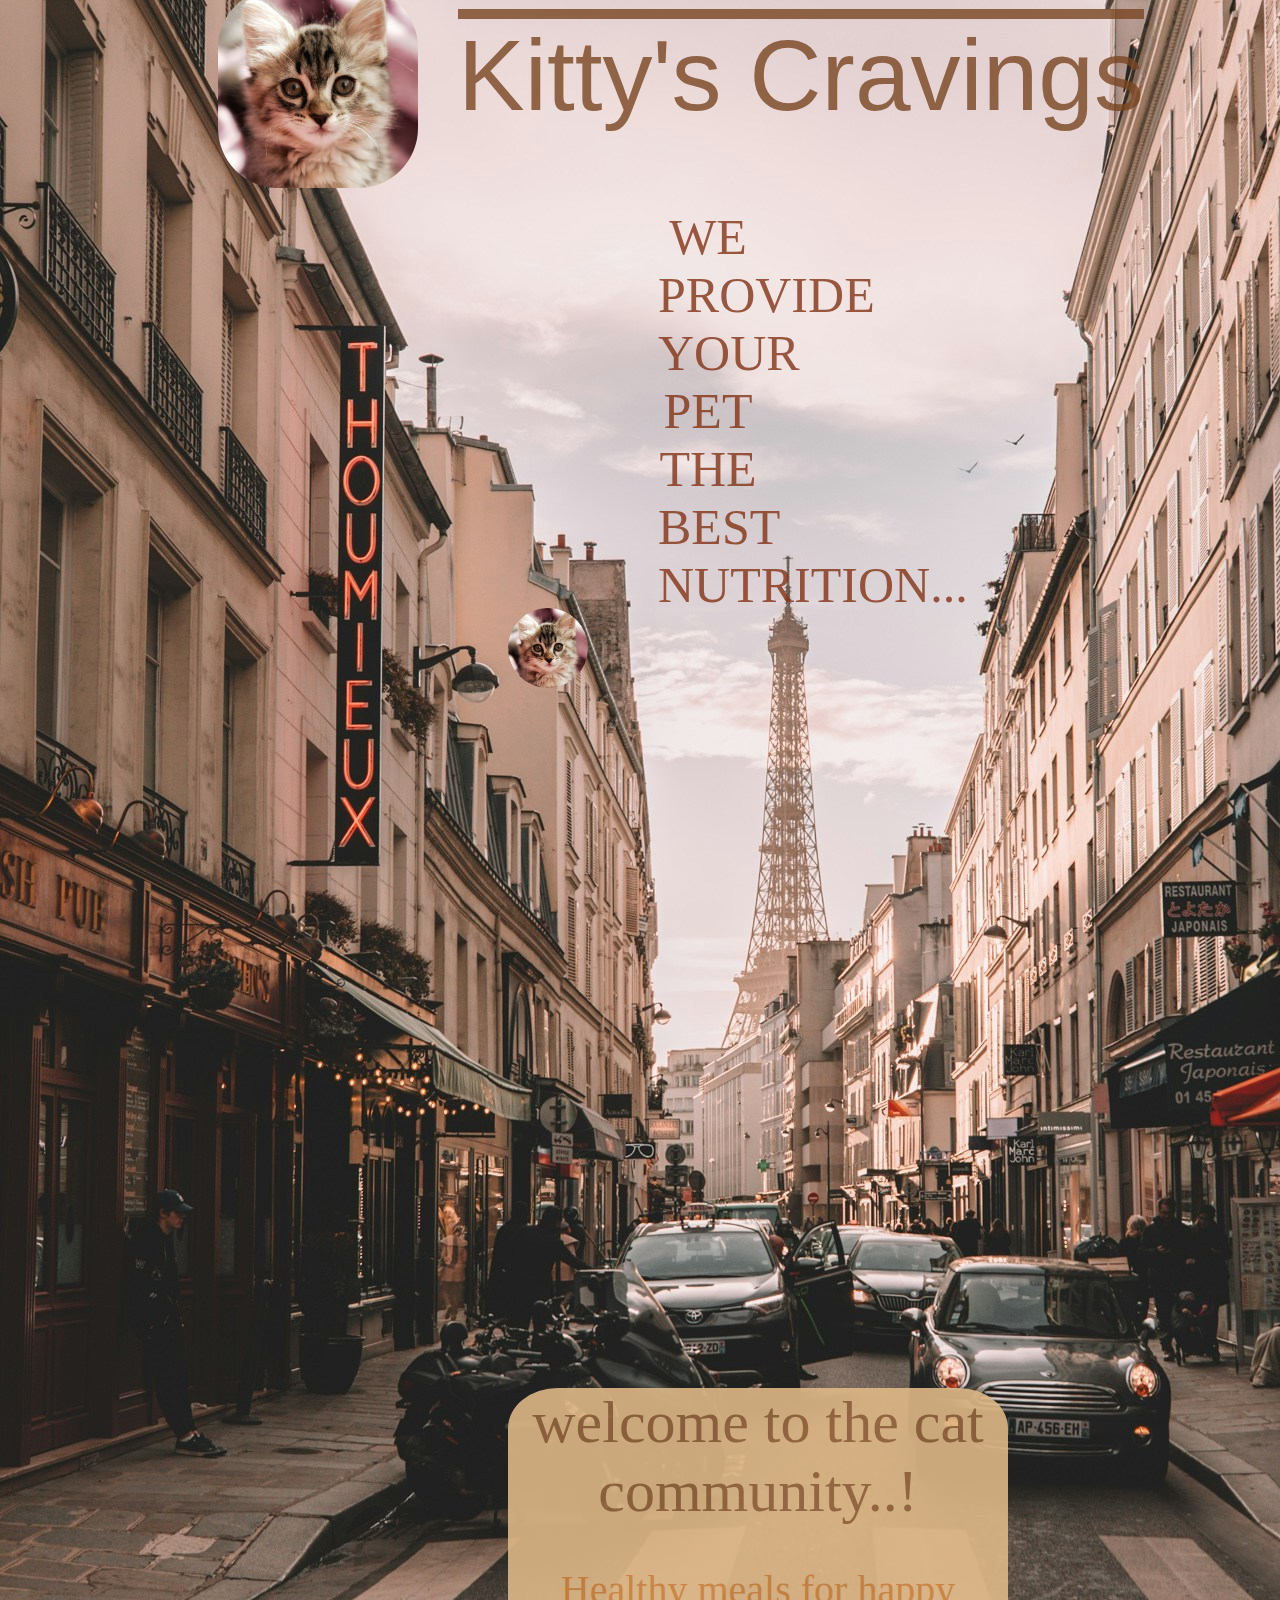
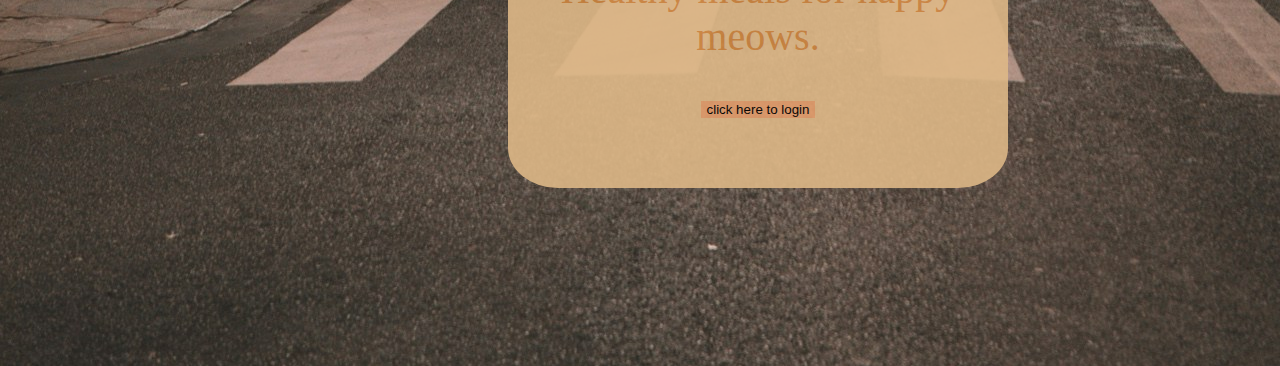
<file: cat world/index.html>
<!DOCTYPE html>
<html lang="en">
<head>
    <meta charset="UTF-8">
    <meta name="viewport" content="width=device-width, initial-scale=1.0">
    <title>Welcome page</title>
    <link rel="stylesheet" href="project_1.css">
</head>
<body>
    <img src="cat.jpg" alt="">
    <header id="topmost">Kitty's   Cravings</header>
   <div id="cat"> we provide your pet the best nutrition...</div>
   <div id="kitty"> 
    
   </div>
    
    <div id="login">
        <header id="welcome_head">Welcome to the CAT community..!</header>
        <div id="inside_login">
            <i class="fa-solid fa-cat"></i>
            

        <p>
        
        Healthy meals for happy meows.
        </p>
        <form action="2nd_page.html">
            
            <button >click here to login</button>
        </form>


       
        

        </div>
        <footer> </footer>


    </div>
    
</body>
</html>
</file>
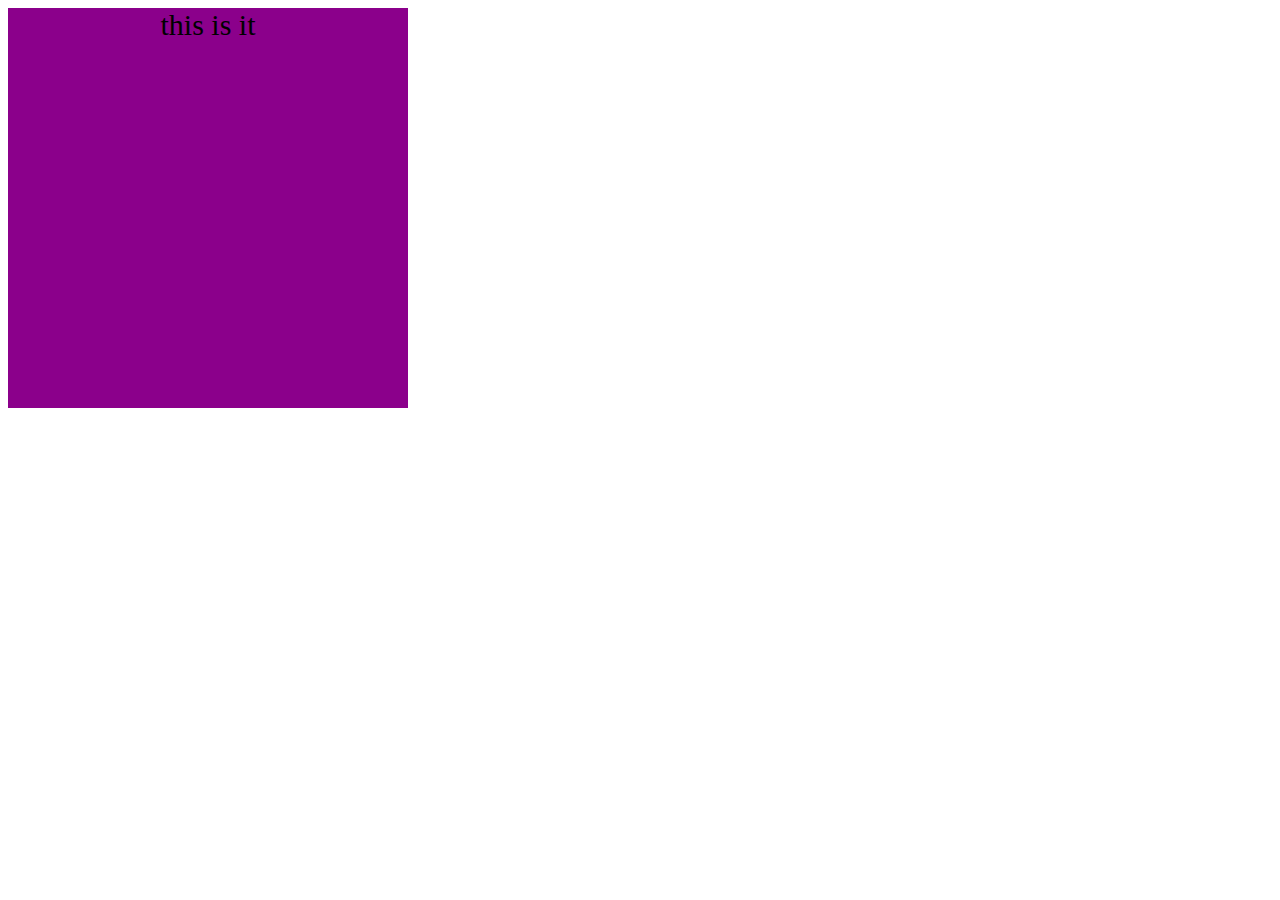
<file: flexbox/index.html>
<!DOCTYPE html>
<html lang="en">
<head>
    <meta charset="UTF-8">
    <meta name="viewport" content="width=device-width, initial-scale=1.0">
    <title>Document</title>
    <link rel="stylesheet" href="stylesheet.css">
</head>
<body>
    <div id="divorce">
        this is it
    </div>
    
</body>
</html>
</file>
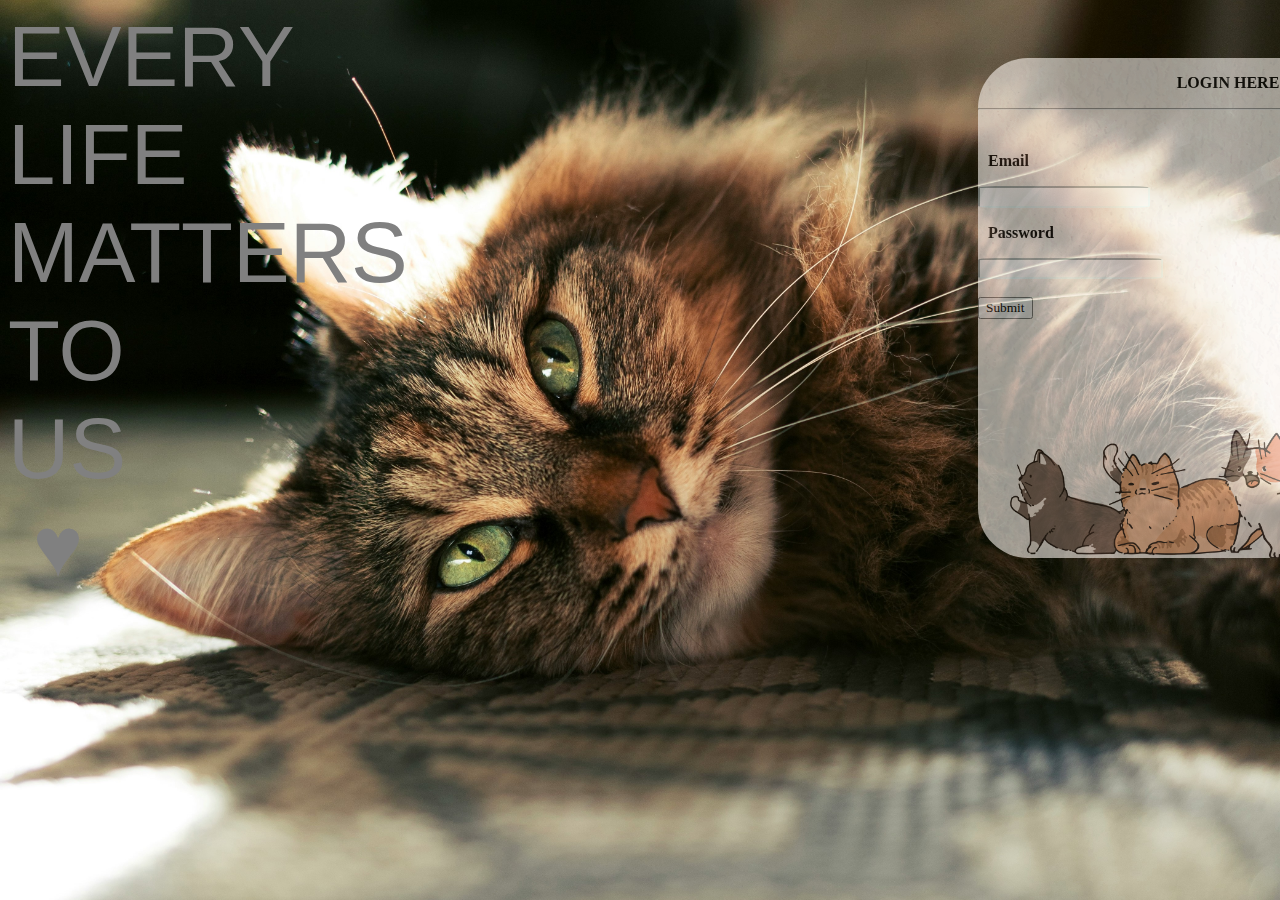
<file: cat world/2nd_page.html>
<!DOCTYPE html>
<html lang="en">
<head>
    <meta charset="UTF-8">
    <meta name="viewport" content="width=device-width, initial-scale=1.0">
    <title>login page</title>
    <link rel="stylesheet" href="2nd.css">
</head>
<body>
    <!-- <nav>
        <a href="#"> Home</a>
        <a href="#">Categories</a>
        <a href="#">Connect us</a>
        <a href="#">Privacy Policies</a>
    </nav>
     -->
    <div id="life">
    Every life matters to us &#9829;
    </div>
    <!-- <img src="cat logo.jpg" alt=""> -->

    <div id="login">
        <form action="">
         <p style="text-align: center;"> LOGIN HERE </p> 
         <hr>
        <br>
        <p style="padding-left: 10px;">Email</p>
        <input type="text" id="email">
        <p style="padding-left: 10px;">Password</p>
        <input type="password" id="password">
        <br>
         <div id="Forgot" style="text-align: right; font-family: cursive;">Forgot password?</div>


        <button style="text-align: center; font-family: cursive;">Submit</button>



        

    </form> 
    </div>
    
</body>
</html>
</file>
<file: cat world/project_1.css>
body{
    background-image: url(car\ image.jpg);
    height: 800px;
    background-repeat: no-repeat;
    
}
img {
    border-radius: 30%;
    margin-left: 0px;
    position:fixed;
    height: 200px;
    width: 200px;
    margin-left: 210px;
    margin-top: -20px;
    
}
#topmost {
    margin-top: 10px;
    text-align: center;
    font-size: 100px;
    font-family:Impact, Haettenschweiler, 'Arial Narrow Bold', sans-serif;
    color: rgb(120, 69, 33);
    text-transform:capitalize;
    opacity: .8;
    text-decoration:overline;
    position: fixed;
    margin-left: 450px;
    
}
#welcome_head {
    
    text-align: center;
    font-size: 60px;
    font-family:cursive;
    color: rgb(120, 69, 33);
    text-transform:lowercase;
    opacity: .7;
    text-decoration:solid;


}
form{
    text-align: center;
}
#cat { 
    color: rgb(131, 50, 21);
    font-size: 50px;
    text-align: center;
    height: 400px;
    width: 100px;
    margin-left: 650px;
    margin-top: 200px;
    font-family:fantasy;
    opacity: .8;
    text-transform: uppercase;
    display: inline-block;

}
p{
    text-align: center;
    font-size: 40px;
    color:peru;
}
#login {
    background-color:burlywood ;
    
    opacity: 0.9;
    height: 400px;
    width: 500px;
    margin-left: 500px;
    margin-bottom: 200px;
    background: cover;
    border-radius: 5%;
    border: black;
    border-radius: 10%;
    border: 10px;
    border-color: peru;
}
#inside_login {
    width: 400px;
    height: 400px;
    border: maroon;

    margin-left: 50px;
    
    

    
}
#kitty {
    background-image: url(cat.jpg);
    height: 80px;
    width: 80px;
    border-radius: 50%;
    background-size: contain;
    background-repeat: no-repeat;
    margin-left: 500px;
    margin-bottom: 700px;

}
button{

    background-color: rgb(228, 158, 108);
    border-radius:0%;
    border: 10px;
    transition-property: all;
    transition-duration: 0;
    transition-timing-function: steps(1);
    
}
button:hover{
    font-size: 20px;
    height: 30px;
    width: 200px;
}
</file>
<file: flexbox/stylesheet.css>
body{
    text-align: center;
}
#divorce{
    height: 400px;
    width: 400px;
    font-size: 30px;
   background-color:darkmagenta;
   transition-property: all;
   transition-duration: 3s;
   
   
}
#divorce:hover{
    background-color: cadetblue;
    border: 2px solid black;
    font-size: 50px;

}
#class{
    height: 200px;
    width: 200px;
    border-radius: 50%;
    border: 20px solid #BD8B9C;
    border-left: 20px solid #AF125A; 
    animation: loader 2s ease-in 0s infinite normal;
}
@keyframes loader {
        from{
            transform: rotate(0deg);
        }
        to{
            transform: rotate(360deg);
        }
}
</file>
<file: cat world/2nd.css>
body{

    background-image: url(sleepy\ cat.jpg);
    background-size: contain;
    height: 800px;
    width: 700px;
    background-repeat: no-repeat;
    background-size: cover;

}
nav{
    background-color: burlywood;
    padding-top: 10px;
    padding-bottom: 10px;
    font-size: 20px;
    font-style: normal;
    text-decoration: none;
    display: flex;
    justify-content: space-between;
    
    text-align: center;
}
#life{
    font-size: 85px;
    text-transform: uppercase;
    height: 500px;
    width: 100px;
    text-align: center;
    font-family:Impact, Haettenschweiler, 'Arial Narrow Bold', sans-serif;
    display: block;
    font-weight: 100;
    color:gray;
    opacity: 1;
    position: fixed;
    margin-top: 0px;
}

img {
    height: 100px;
    width: 100px;
    border-radius: 50%;
    margin-left: 500px;
    position: fixed;

    
}
#login {
    margin-left: 970px;
    font-family: Arial, Helvetica, sans-serif;
    margin-top: 50px;
    height: 500px;
    width: 500px;
    border-radius: 10%;
    border: 20px;
    opacity: .6;
    font-weight: 900;
    size: 70px;
    background-image: url(CAT\ LOGIN.jpg);
    background-size: cover;
    background-repeat: no-repeat;
    position: fixed;
    

}
#email{
    border-radius: 10%;
    border-color: azure;
    font-family:cursive;

}
p{
    font-family: cursive;
    size: 40px;

}
#password {
    border-radius: 10%;
    border-color: azure;
}
#forgot{
    font-family: cursive;
    margin-left: 50px;
}
button{
    font-family: cursive;
    border: 20%;
    text-align: center;
    
}
</file>
